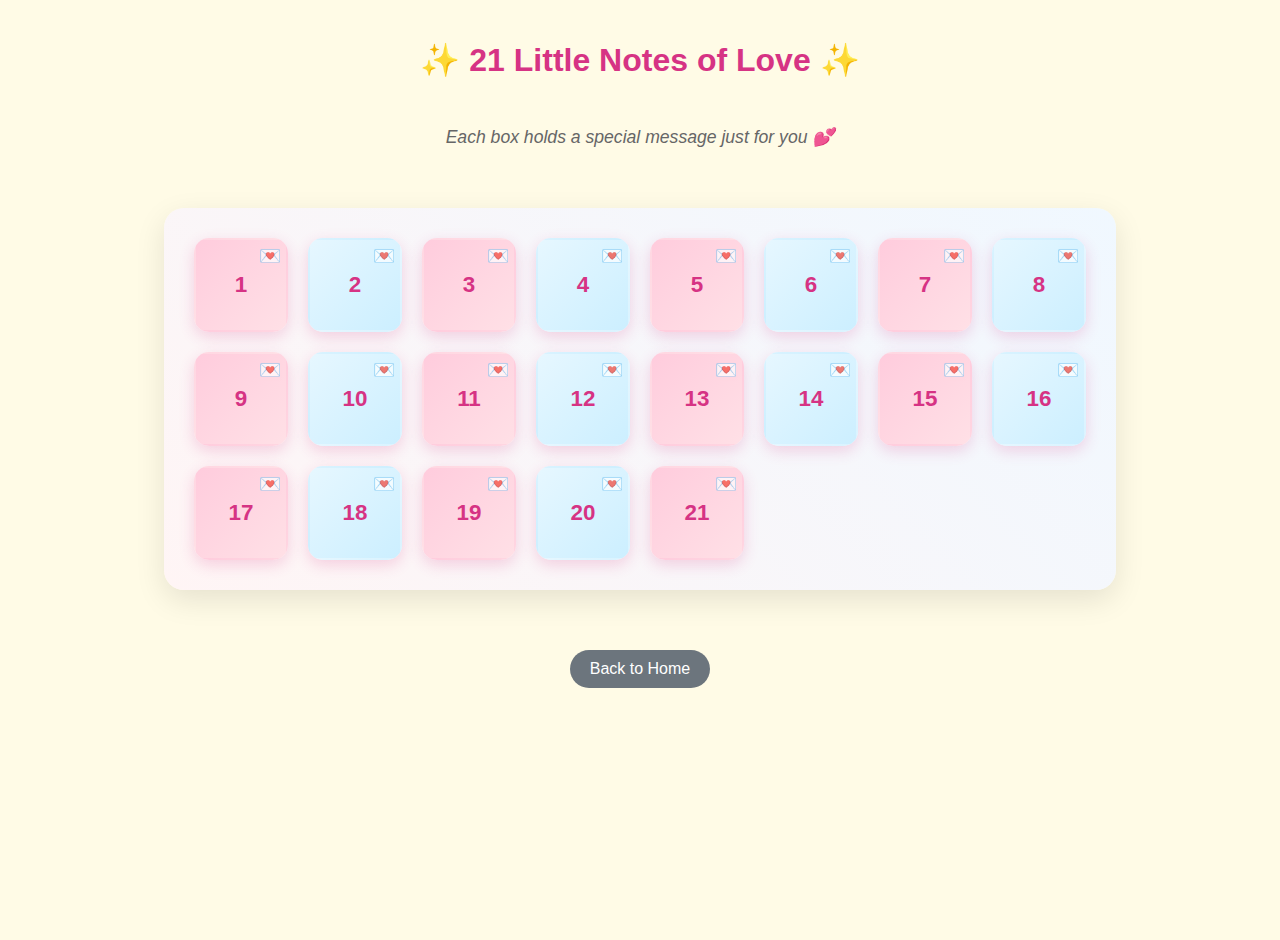
<file: boxes.html>
<!DOCTYPE html>
<html lang="en">
<head>
  <meta charset="UTF-8" />
  <title>Boxes</title>
  <link rel="stylesheet" href="style.css" />
</head>
<body>
  <h1>✨ 21 Little Notes of Love ✨</h1>
  <p class="subtitle">Each box holds a special message just for you 💕</p>
  <div class="grid-container" id="boxGrid"></div>
  
  <div class="modal" id="noteModal">
    <div class="modal-content">
      <span class="close">&times;</span>
      <p id="noteText"></p>
    </div>
  </div>
  
  <a href="index.html" class="back-button">Back to Home</a>
  
  <script src="data.js"></script>
  <script>
    const container = document.getElementById('boxGrid');
    const modal = document.getElementById('noteModal');
    const noteText = document.getElementById('noteText');
    const closeBtn = document.querySelector(".close");
    
    for (let i = 0; i < 21; i++) {
      const box = document.createElement('div');
      box.className = 'box';
      box.textContent = `${i + 1}`;
      box.addEventListener('click', () => {
        noteText.textContent = boxNotes[i];
        modal.style.display = "block";
      });
      container.appendChild(box);
    }
    
    closeBtn.onclick = () => modal.style.display = "none";
    
    window.onclick = (event) => {
      if (event.target == modal) {
        modal.style.display = "none";
      }
    }
  </script>
</body>
</html>
</file>
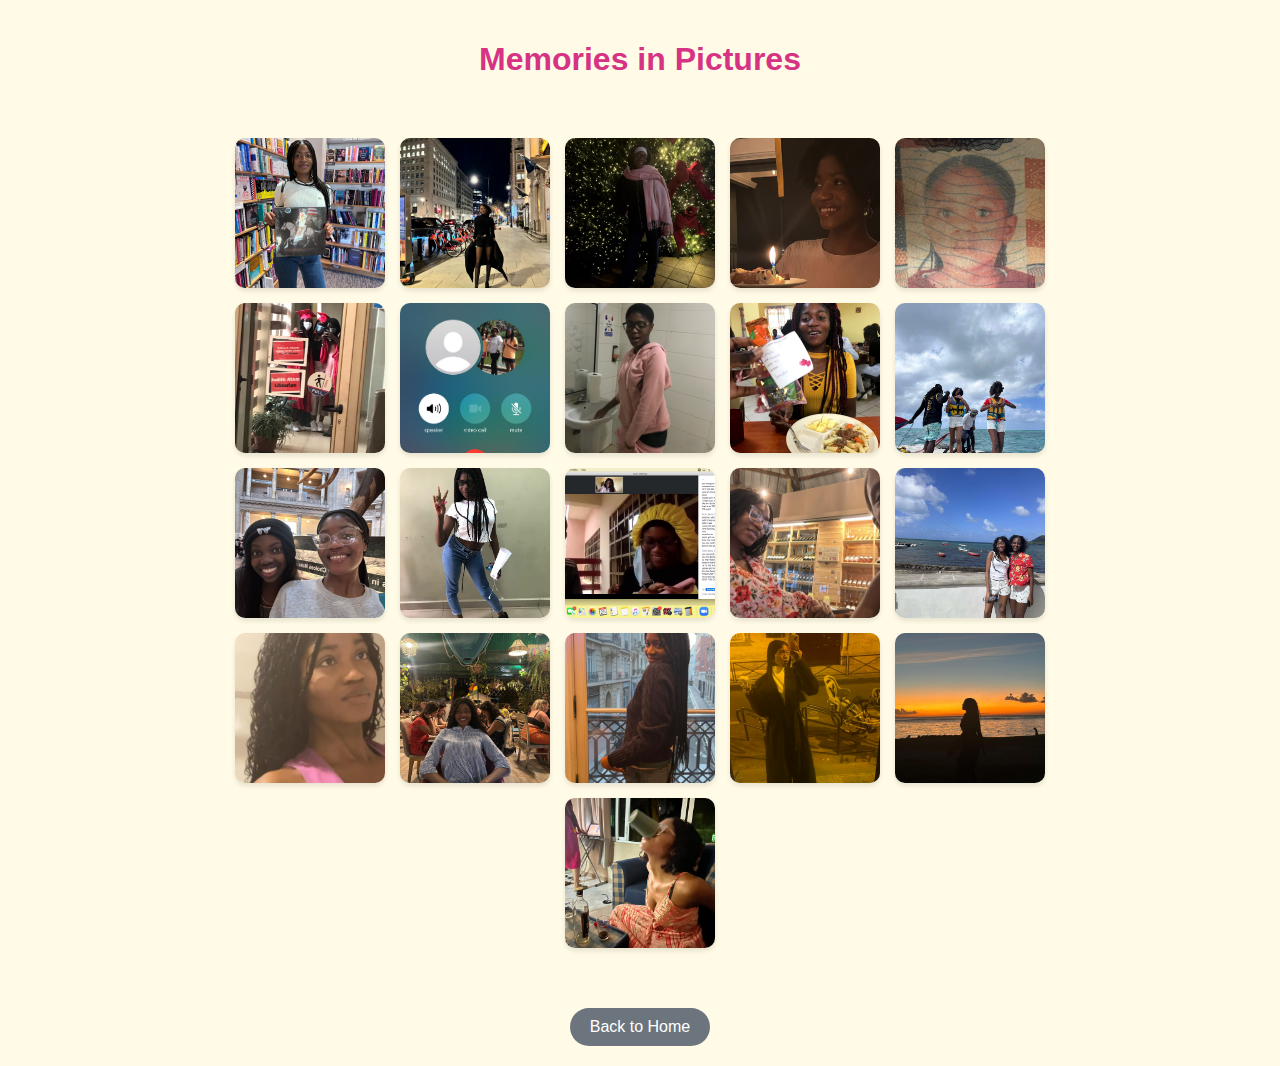
<file: images.html>
<!DOCTYPE html>
<html lang="en">
<head>
  <meta charset="UTF-8" />
  <title>Image Gallery</title>
  <link rel="stylesheet" href="style.css" />
</head>
<body>
  <h1> Memories in Pictures</h1>
  <div class="gallery" id="gallery"></div>

  <div id="imageModal" class="modal">
    <span class="close">&times;</span>
    <img class="modal-content" id="imgModal">
  </div>
  
  <a href="index.html" class="back-button">Back to Home</a>

  <script src="data.js"></script>
  <script>
    const gallery = document.getElementById('gallery');
    const modal = document.getElementById("imageModal");
    const modalImg = document.getElementById("imgModal");
    const closeBtn = document.querySelector(".close");

    imageFiles.forEach((file, idx) => {
      const img = document.createElement('img');
      img.src = `assets/images/${file}`;
      img.alt = `Image ${idx + 1}`;
      img.onclick = () => {
        modal.style.display = "block";
        modalImg.src = img.src;
      };
      gallery.appendChild(img);
    });

    closeBtn.onclick = () => modal.style.display = "none";
    
    window.onclick = (event) => {
      if (event.target == modal) {
        modal.style.display = "none";
      }
    }
  </script>
</body>
</html>
</file>
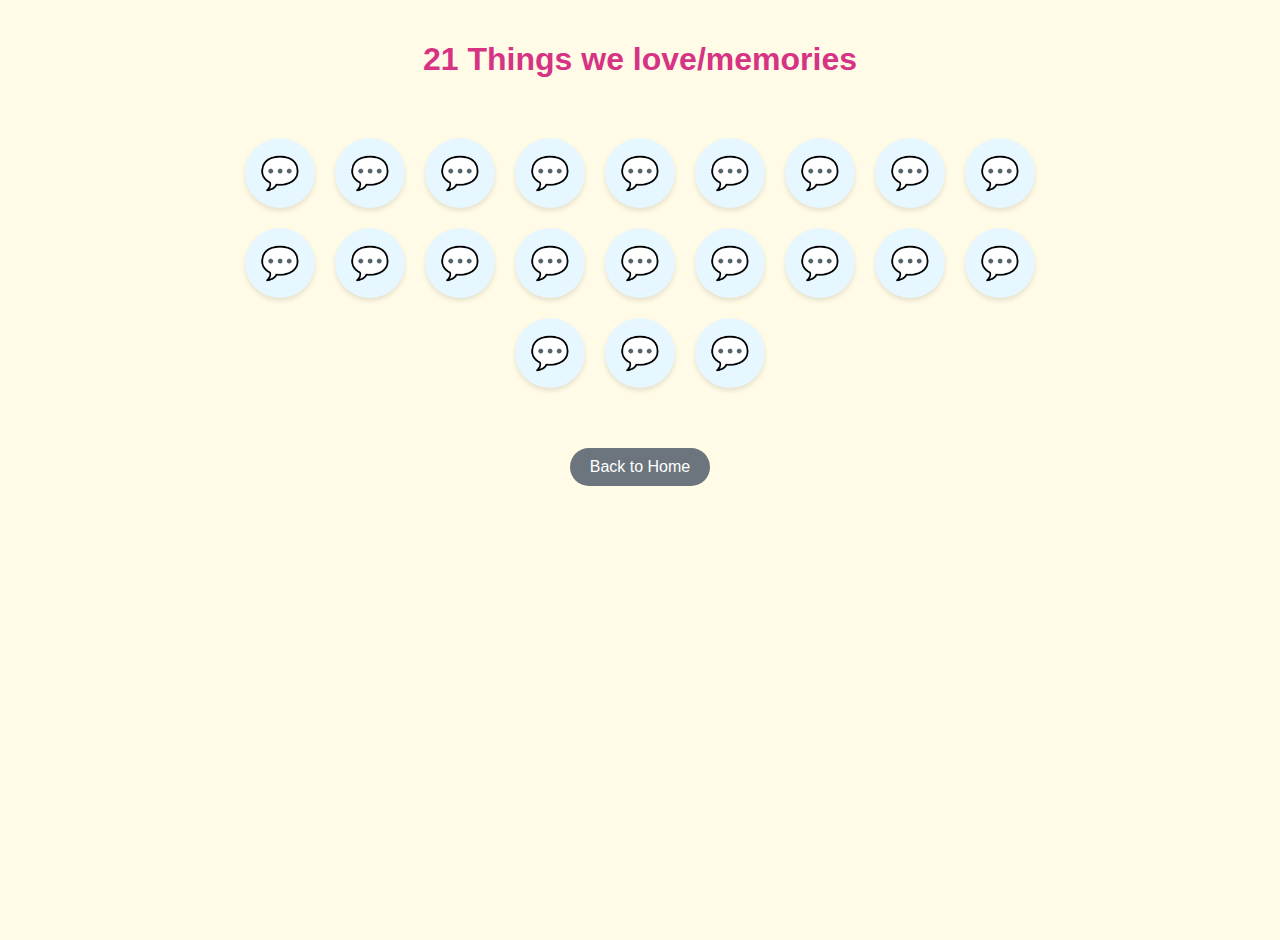
<file: memories.html>
<!DOCTYPE html>
<html lang="en">
<head>
  <meta charset="UTF-8" />
  <title>Things we love/memories</title>
  <link rel="stylesheet" href="style.css" />
</head>
<body>
  <h1>21 Things we love/memories</h1>
  <div class="bubble-container" id="bubbles"></div>
  
  <div class="modal" id="memoryModal">
    <div class="modal-content">
      <span class="close">&times;</span>
      <p id="memoryText"></p>
    </div>
  </div>
  
  <a href="index.html" class="back-button">Back to Home</a>

  <script src="data.js"></script>
  <script>
    const container = document.getElementById('bubbles');
    const modal = document.getElementById('memoryModal');
    const memoryText = document.getElementById('memoryText');
    const closeBtn = document.querySelector(".close");
    
    memories.forEach((memory, index) => {
      const bubble = document.createElement('div');
      bubble.className = 'bubble';
      bubble.textContent = "💬";
      bubble.addEventListener('click', () => {
        memoryText.textContent = memory;
        modal.style.display = "block";
      });
      container.appendChild(bubble);
    });
    
    closeBtn.onclick = () => modal.style.display = "none";
    
    window.onclick = (event) => {
      if (event.target == modal) {
        modal.style.display = "none";
      }
    }
  </script>
</body>
</html>
</file>
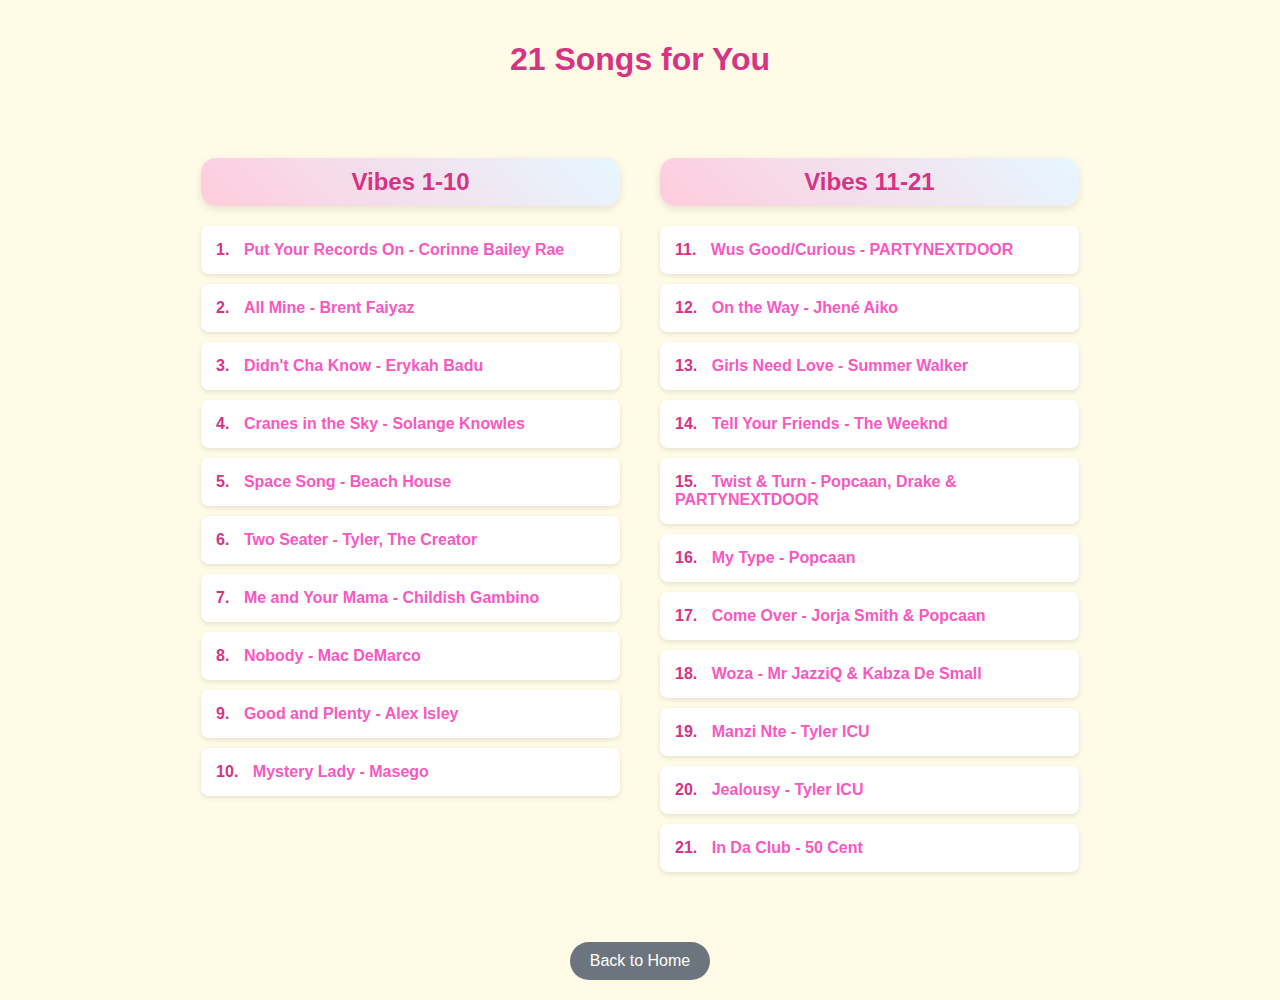
<file: songs.html>
<!DOCTYPE html>
<html lang="en">
<head>
  <meta charset="UTF-8" />
  <title>Songs</title>
  <link rel="stylesheet" href="style.css" />
</head>
<body>
  <h1>21 Songs for You</h1>
  <div class="songs-container">
    <div class="songs-column">
      <h2>Vibes 1-10</h2>
      <ul id="songList1" class="song-list"></ul>
    </div>
    <div class="songs-column">
      <h2>Vibes 11-21</h2>
      <ul id="songList2" class="song-list"></ul>
    </div>
  </div>
  
  <a href="index.html" class="back-button">Back to Home</a>

  <script src="data.js"></script>
  <script>
    const ul1 = document.getElementById("songList1");
    const ul2 = document.getElementById("songList2");
    
    songList.forEach((song, index) => {
      const li = document.createElement("li");
      const targetUl = index < 10 ? ul1 : ul2;
      const displayNumber = index < 10 ? index + 1 : index + 1;
      
      if (song.link.startsWith("https://music.apple.com")) {
        li.innerHTML = `<span class="song-number">${displayNumber}.</span> <a href="${song.link}" class="itunes-link" target="_blank">${song.title}</a>`;
      } else if (song.link.startsWith("spotify")) {
        li.innerHTML = `<span class="song-number">${displayNumber}.</span> <a href="${song.link}" class="spotify-link">${song.title}</a>`;
      } else {
        li.innerHTML = `<span class="song-number">${displayNumber}.</span> ${song.title}`;
      }
      targetUl.appendChild(li);
    });
  </script>
</body>
</html>
</file>
<file: style.css>
body {
  font-family: 'Segoe UI', sans-serif;
  background: #fffbe6;
  text-align: center;
  padding: 20px;
  color: #333;
  margin: 0;
  min-height: 100vh;
  display: flex;
  flex-direction: column;
  align-items: center;
}

h1 {
  color: #d63384;
  margin-bottom: 30px;
}

.home h1 {
  font-size: 3em;
  margin-bottom: 20px;
  animation: fadeIn 1.5s ease;
}

@keyframes fadeIn {
  from { opacity: 0; transform: translateY(-20px); }
  to { opacity: 1; transform: translateY(0); }
}

.decoration {
  margin: 20px 0 40px;
  animation: float 3s ease-in-out infinite;
}

@keyframes float {
  0%, 100% { transform: translateY(0); }
  50% { transform: translateY(-10px); }
}

.decoration span {
  font-size: 2em;
  margin: 10px;
  display: inline-block;
}

.lotus {
  animation: rotate 8s linear infinite;
}

.heart {
  animation: pulse 1.5s ease-in-out infinite;
}

@keyframes rotate {
  from { transform: rotate(0deg); }
  to { transform: rotate(360deg); }
}

@keyframes pulse {
  0%, 100% { transform: scale(1); }
  50% { transform: scale(1.1); }
}

nav {
  margin-top: 40px;
  display: flex;
  flex-wrap: wrap;
  justify-content: center;
  gap: 20px;
}

nav a {
  display: inline-block;
  padding: 12px 24px;
  color: white;
  background-color: #d63384;
  text-decoration: none;
  font-weight: bold;
  border-radius: 25px;
  transition: all 0.3s ease;
  box-shadow: 0 4px 6px rgba(0,0,0,0.1);
}

nav a:hover {
  transform: translateY(-3px);
  box-shadow: 0 6px 8px rgba(0,0,0,0.15);
  background-color: #e83e8c;
}

/* Boxes Section */
.subtitle {
  color: #666;
  font-style: italic;
  font-size: 1.1em;
  margin-bottom: 30px;
  animation: fadeIn 2s ease;
}

.grid-container {
  display: grid;
  grid-template-columns: repeat(auto-fill, minmax(90px, 1fr));
  gap: 20px;
  max-width: 900px;
  margin: 30px auto;
  padding: 30px;
  background: linear-gradient(45deg, #fff5f5, #f0f8ff);
  border-radius: 20px;
  box-shadow: 0 10px 30px rgba(0,0,0,0.1);
}

.box {
  width: 90px;
  height: 90px;
  background: linear-gradient(135deg, #ffccdd, #ffe0e6);
  border-radius: 15px;
  display: flex;
  align-items: center;
  justify-content: center;
  cursor: pointer;
  transition: all 0.3s ease;
  font-weight: bold;
  font-size: 1.4em;
  color: #d63384;
  box-shadow: 0 5px 15px rgba(214, 51, 132, 0.2);
  border: 2px solid transparent;
  position: relative;
  overflow: hidden;
}

.box::before {
  content: '💌';
  position: absolute;
  top: 5px;
  right: 5px;
  font-size: 0.8em;
  opacity: 0.7;
}

.box:hover {
  transform: scale(1.15) rotate(8deg);
  box-shadow: 0 8px 25px rgba(214, 51, 132, 0.4);
  border-color: #d63384;
  background: linear-gradient(135deg, #ff99bb, #ffccdd);
}

.box:nth-child(even) {
  background: linear-gradient(135deg, #e6f7ff, #ccefff);
}

.box:nth-child(even):hover {
  background: linear-gradient(135deg, #b3e0ff, #99d6ff);
}

/* Gallery Section */
.gallery {
  display: flex;
  flex-wrap: wrap;
  justify-content: center;
  gap: 15px;
  margin: 30px auto;
  max-width: 900px;
}

.gallery img {
  width: 150px;
  height: 150px;
  object-fit: cover;
  border-radius: 10px;
  cursor: pointer;
  transition: transform 0.3s ease, box-shadow 0.3s ease;
  box-shadow: 0 3px 5px rgba(0,0,0,0.1);
}

.gallery img:hover {
  transform: scale(1.05);
  box-shadow: 0 5px 15px rgba(0,0,0,0.2);
}

/* Modal Styles */
.modal {
  display: none;
  position: fixed;
  z-index: 999;
  left: 0; 
  top: 0;
  width: 100%; 
  height: 100%;
  overflow: auto;
  background-color: rgba(0,0,0,0.8);
  animation: fadeIn 0.3s ease;
}

.modal-content {
  background-color: #fff;
  margin: 10% auto;
  padding: 20px;
  border-radius: 10px;
  max-width: 500px;
  box-shadow: 0 5px 15px rgba(0,0,0,0.3);
  position: relative;
}

#imgModal {
  margin: 5% auto;
  display: block;
  max-width: 80%;
  max-height: 80%;
  border-radius: 5px;
  box-shadow: 0 5px 15px rgba(0,0,0,0.3);
}

.close {
  position: absolute;
  top: 10px;
  right: 20px;
  color: #aaa;
  font-size: 28px;
  font-weight: bold;
  cursor: pointer;
  transition: color 0.3s ease;
}

.close:hover {
  color: #d63384;
}

/* Songs Section */
.songs-container {
  display: flex;
  gap: 40px;
  max-width: 1200px;
  margin: 30px auto;
  align-items: flex-start;
}

.songs-column {
  flex: 1;
}

.songs-column h2 {
  color: #d63384;
  text-align: center;
  margin-bottom: 20px;
  font-size: 1.5em;
  padding: 10px;
  background: linear-gradient(45deg, #ffccdd, #e6f7ff);
  border-radius: 15px;
  box-shadow: 0 3px 8px rgba(0,0,0,0.1);
}

.song-list {
  list-style-type: none;
  padding: 0;
  margin: 0;
}

.song-list li {
  background-color: #fff;
  margin: 10px 0;
  padding: 15px;
  border-radius: 8px;
  box-shadow: 0 2px 5px rgba(0,0,0,0.1);
  transition: transform 0.3s ease;
  text-align: left;
}

.song-list li:hover {
  transform: translateY(-3px);
  box-shadow: 0 5px 15px rgba(0,0,0,0.1);
}

.song-number {
  color: #d63384;
  font-weight: bold;
  margin-right: 10px;
}

.spotify-link {
  color: #1DB954;
  text-decoration: none;
  font-weight: bold;
}

.spotify-link:hover {
  text-decoration: underline;
}

.itunes-link {
  color: #FA57C1;
  text-decoration: none;
  font-weight: bold;
}

.itunes-link:hover {
  text-decoration: underline;
  color: #E94FC8;
}

/* Memories Section */
.bubble-container {
  display: flex;
  flex-wrap: wrap;
  justify-content: center;
  gap: 20px;
  margin: 30px auto;
  max-width: 800px;
}

.bubble {
  width: 70px;
  height: 70px;
  background: #e6f7ff;
  border-radius: 50%;
  display: flex;
  align-items: center;
  justify-content: center;
  font-size: 2em;
  cursor: pointer;
  transition: transform 0.3s ease, box-shadow 0.3s ease;
  box-shadow: 0 3px 5px rgba(0,0,0,0.1);
}

.bubble:hover {
  transform: scale(1.1);
  box-shadow: 0 5px 15px rgba(0,0,0,0.2);
  animation: wobble 0.5s ease;
}

@keyframes wobble {
  0%, 100% { transform: scale(1.1) rotate(0deg); }
  25% { transform: scale(1.1) rotate(5deg); }
  75% { transform: scale(1.1) rotate(-5deg); }
}

/* Back Button */
.back-button {
  display: inline-block;
  margin-top: 30px;
  padding: 10px 20px;
  background-color: #6c757d;
  color: white;
  text-decoration: none;
  border-radius: 20px;
  transition: all 0.3s ease;
}

.back-button:hover {
  background-color: #5a6268;
  transform: translateY(-2px);
}

/* Responsive Design */
@media (max-width: 768px) {
  .songs-container {
    flex-direction: column;
    gap: 20px;
  }
  
  .grid-container {
    grid-template-columns: repeat(auto-fill, minmax(60px, 1fr));
  }
  
  .box {
    width: 60px;
    height: 60px;
  }
  
  .gallery img {
    width: 120px;
    height: 120px;
  }
  
  .bubble {
    width: 60px;
    height: 60px;
  }
}
</file>
